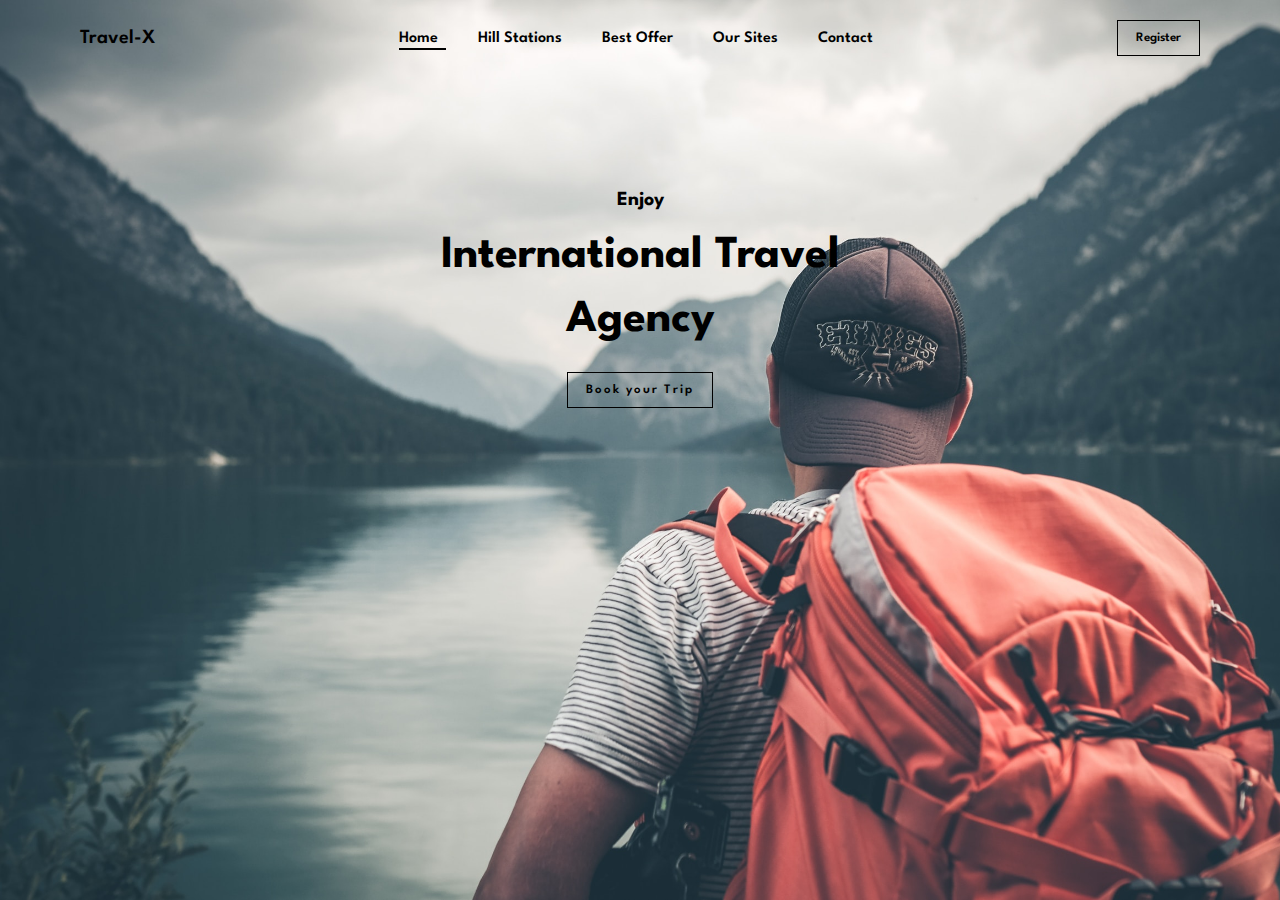
<file: Task1/index.html>
<!DOCTYPE html>
<html lang="en">
<head>
    <meta charset="UTF-8">
    <meta http-equiv="X-UA-Compatible" content="IE=edge">
    <meta name="viewport" content="width=device-width, initial-scale=1.0">
    <title>Travelx-Landing Page</title>
    <link rel="stylesheet" href="style.css">
</head>
<body>
    <section class="main">
        <section id="header">
            <div class="logo">
                Travel-X
            </div>
    
            <div>
                <ul id="navbar">
                    <li><a class="active" href="#">Home</a></li>
                    <li><a href="#">Hill Stations</a></li>
                    <li><a href="#">Best Offer</a></li>
                    <li><a href="#">Our Sites</a></li>
                    <li><a href="#">Contact</a></li>
                   
                </ul>
            </div>
            <div class="register">
                <button class="white">Register</button>
            </div>
        </section>

        <section id="main-text">
            <h4>Enjoy</h4>
            <h2>International Travel</h2>
            <h2>Agency</h2>
            <button class="white">Book your Trip</button>
        </section>
    </section>
</body>
</html>
</file>
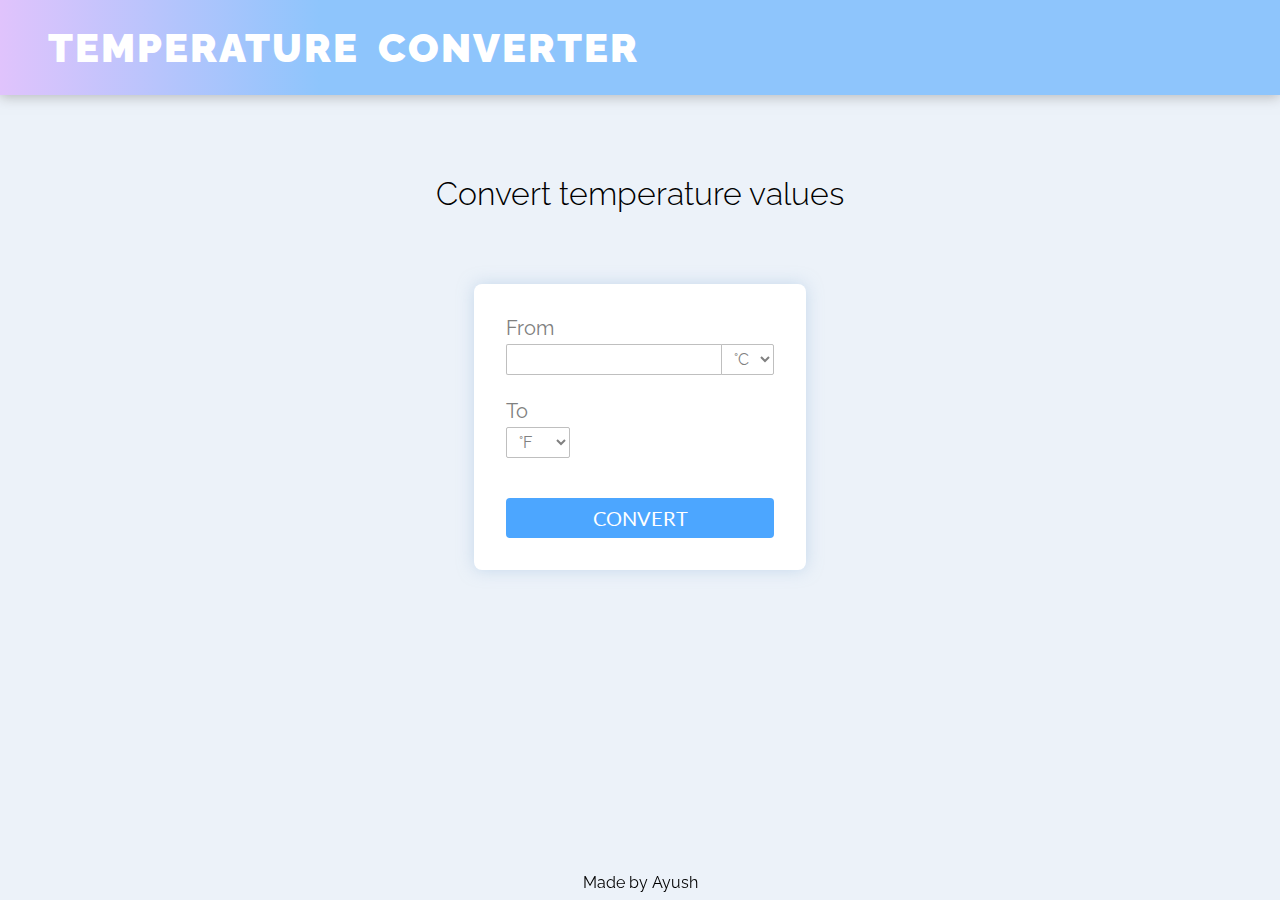
<file: Task3/index.html>
<!DOCTYPE html>
<html lang="en">
	<head>
		<meta charset="UTF-8" />
		<meta http-equiv="X-UA-Compatible" content="IE=edge" />
		<meta name="viewport" content="width=device-width, initial-scale=1.0" />

		<link rel="stylesheet" href="style.css" />

		<script src="script.js" defer></script>

		<title>Temperature Converter</title>
	</head>
	<body>
		<header>
			<h1>Temperature Converter</h1>
		</header>

		<main>
			<h1 class="title">Convert temperature values</h1>

			<section class="answer__section">
				<p class="answer"></p>
			</section>

			<section class="input__section">
				<form class="form" id="converter">
					<div class="input-group">
						<label for="fromTemperature">From</label>

						<div class="inputs">
							<input type="number" name="fromTemperature" id="fromTemperature" required />

							<select name="fromUnit">
								<option value="C">°C</option>
								<option value="F">°F</option>
								<option value="K">K</option>
							</select>
						</div>
					</div>

					<div class="input-group">
						<label for="toUnit">To</label>

						<div class="inputs">
							<select name="toUnit" id="toUnit">
								<option value="C" hidden disabled>Â°C</option>
								<option value="F">°F</option>
								<option value="K">K</option>
							</select>
						</div>
					</div>

					<button type="submit">Convert</button>
				</form>
			</section>
		</main>

		<footer>
			<div class="attribution">
				Made by Ayush
		</footer>
	</body>
</html>
</file>
<file: Task1/style.css>
@import url("https://fonts.googleapis.com/css2?family=Spartan:wght@100;200;300;400;500;600;700;800;900&display=swap");
* {
  margin: 0;
  padding: 0;
  box-sizing: border-box;
  font-family: "Spartan", sans-serif;
}

html {
  scroll-behavior: smooth;
}

/* Global Styles */

h1 {
  font-size: 50px;
  line-height: 64px;
  color: #222;
}

h2 {
  font-size: 46px;
  line-height: 54px;
  color:black;
  padding: 5px;
}

h4 {
  font-size: 20px;
  color: black;
  padding: 15px;
}

h6 {
  font-weight: 700;
  font-size: 12px;
}

p {
  font-size: 16px;
  color: #465b52;
  margin: 15px 0 20px 0;
}

.main{
    width: 100%;
    height: 100vh;
   
    background-image: url(bg3.jpg);
    background-size: cover;
    
}

#header{
    display: flex;
    align-items: center;
    justify-content: space-between;
    padding: 20px 80px;
    top: 0;
    left:0; 
    
}

#navbar{
    display:flex;
    justify-content: center;
    align-items: center;
    
}

#navbar li{
    list-style: none;
    padding : 0 20px;
    position: relative;

}

#navbar li a{
    text-decoration: none;
    font-size:16px;
    font-weight:600;
    color: black;
    transition: 0.3s ease;

}

#navbar li a.active::after,
#navbar li a:hover::after{
    content: "";
    width:60%;
    height: 2px;
    background: black;
    position: absolute;
    bottom: -4px;
    left:20px;
}

button.white{
    font-size: 13px;
    font-weight: 600;
    padding:11px 18px;
    color:black;
    background-color: transparent;
    cursor: pointer;
    border: 1px solid black;
    outline: none;
    transition: 0.2s;
}

body {
  width: 100%;
}

 button:hover{
    background: black;
    color: white;
    border-radius: 5px;
}

.logo{
    font-size:20px;
    font-weight:600;
    color: black;
}

#main-text{
    margin-top: 100px;
    display: flex;
    flex-direction: column;
    justify-content: space-evenly;
    align-items: center;
}

#main-text button{
    margin-top: 20px;
    letter-spacing: 2px;
}
</file>
<file: Task3/style.css>
@import url('https://fonts.googleapis.com/css2?family=Raleway:wght@300;400;600;800&display=swap');
@import url('https://fonts.googleapis.com/css2?family=Lato:ital,wght@0,300;0,400;1,700&display=swap');

:root {
	font-family: 'Raleway', sans-serif;
}

* {
	box-sizing: border-box;
	margin: 0;
	padding: 0;
}

a {
	color: inherit;
	text-decoration: none;
}

body {
	background: hsl(210, 50%, 95%);

	min-height: 100vh;

	overflow: hidden;
}

header {
	background: linear-gradient(90deg, #e0c3fc 0%, #8ec5fc 25%);
	box-shadow: 0 0.125rem 0.75rem hsla(0, 0%, 50%, 0.5);

	padding: 1.5rem 3rem;
}

@media (max-width: 55rem) {
	body {
		text-align: center;

		overflow: visible;
	}

	header {
		padding: 1.5rem 0rem;
	}
}

header h1 {
	color: white;
	font-size: 2.5rem;
	font-weight: 900;
	text-transform: uppercase;

	letter-spacing: 0.125rem;
	word-spacing: 0.5rem;
}

main {
	padding: 5rem;

	display: flex;
	flex-direction: column;
	align-items: center;
	gap: 1.5rem;
}

@media (max-width: 55rem) {
	main {
		padding: 5rem 2.5rem;
	}
}

h1.title {
	font-size: 2rem;
	font-weight: 300;

	margin-bottom: 0.5rem;
}

/* Answer Section */
.answer {
	font-family: 'Lato', sans-serif;
	font-size: 2rem;
	font-weight: 700;
	text-align: center;

	min-height: 1rem;
}

/* Input Section */
.form {
	background: #fff;
	border-radius: 0.5rem;
	box-shadow: 0 0 1rem hsla(210, 50%, 75%, 0.5);

	color: gray;

	padding: 2rem;

	display: flex;
	flex-direction: column;
	gap: 1.5rem;
}

.form label {
	font-size: 1.25em;
}

.form .inputs {
	display: flex;

	padding-top: 0.25rem;
}

.form :is(input, select) {
	border: 1px solid hsla(0, 0%, 50%, 0.5);
	border-radius: 0.125rem;
	background: none;
	outline: none;

	color: inherit;
	font-family: 'Raleway', sans-serif;
	font-size: 1rem;

	padding: 0.25rem 0.5rem;
	margin: 0;
}
.form select {
	cursor: pointer;
}

.form select[name='fromUnit'] {
	margin-top: 0.5rem;
}

@media (min-width: 55rem) {
	.form input[name='fromTemperature'] {
		border-top-right-radius: 0;
		border-bottom-right-radius: 0;

		border-right: none;
	}

	.form select[name='fromUnit'] {
		border-top-left-radius: 0;
		border-bottom-left-radius: 0;
		margin: 0;
	}
}

input[type='number']::-webkit-inner-spin-button,
input[type='number']::-webkit-outer-spin-button {
	appearance: none;
}

.form button {
	border: none;
	border-radius: 0.25rem;
	background: hsl(210, 100%, 65%);
	outline: none;

	color: #fff;
	font-family: 'Lato', sans-serif;
	font-size: 1.25rem;
	text-transform: uppercase;

	padding: 0.5rem;
	margin-top: 1rem;

	transition: all 0.4s ease;
	cursor: pointer;
}

.form button:hover,
.form button:active {
	background: hsl(210, 100%, 75%);
	transform: translateY(-0.25rem);
}

/* Attribution */
.attribution {
	position: fixed;
	bottom: 0.5rem;
	left: 50%;
	transform: translateX(-50%);
}

.attribution a {
	color: blue;
}
</file>
